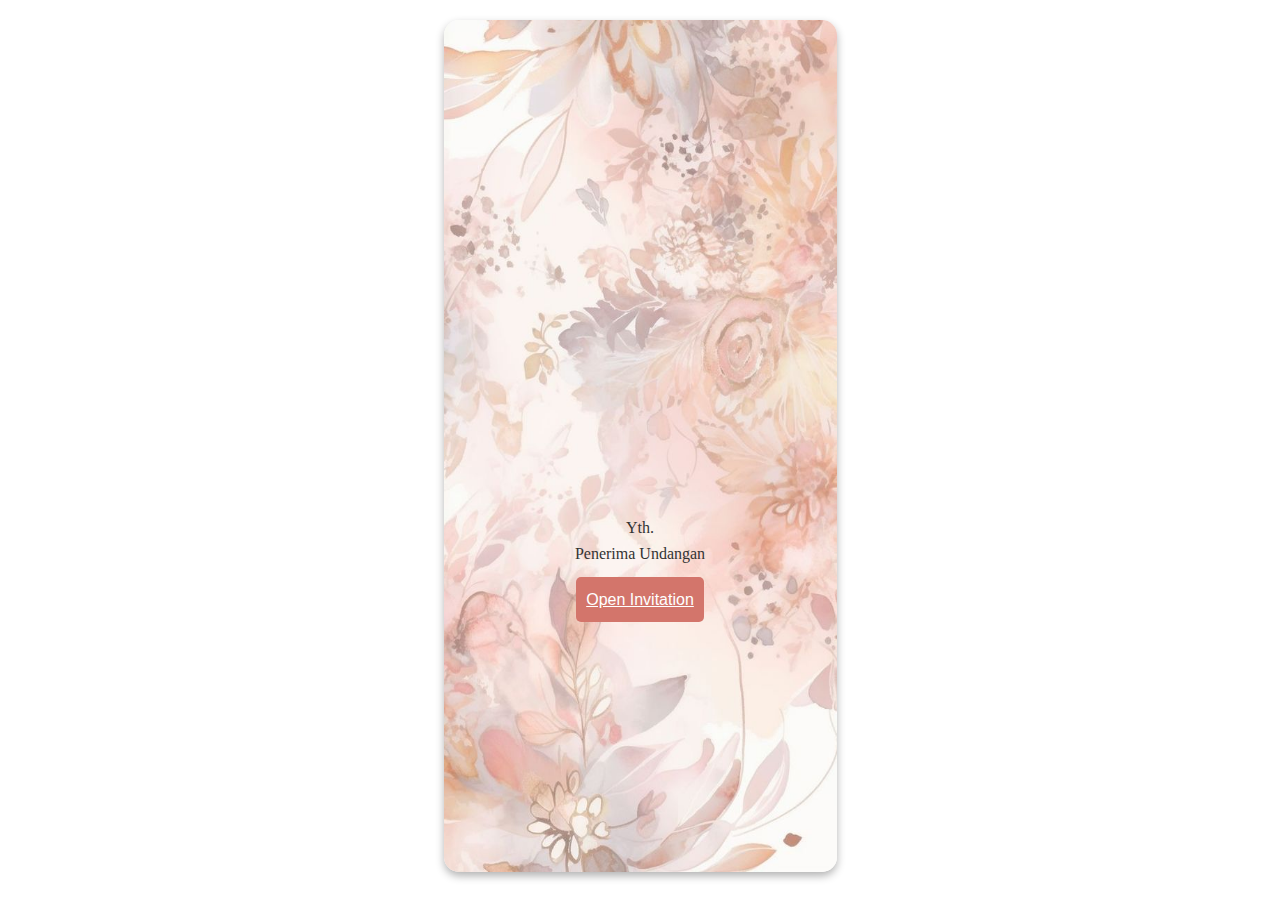
<file: index.html>
<!DOCTYPE html>
<html lang="id">
<head>
    <meta charset="UTF-8">
    <meta name="viewport" content="width=device-width, initial-scale=1.0">
    <title>Undangan Pernikahan</title>
    <link rel="stylesheet" href="style.css">
    <link rel="preconnect" href="https://fonts.googleapis.com">
<link rel="preconnect" href="https://fonts.gstatic.com" crossorigin>
<link href="https://fonts.googleapis.com/css2?family=Allura&display=swap" rel="stylesheet">
</head>
<body>
    <!-- Bagian Home -->
    <div class="container1"> 
        <section id="cover">
            <h1 class="title">The Wedding Of</h1>
            <center>
                <h1 class="bridegroom-names">Muzakki</h1>
                <h1 class="bridegroom-names">&</h1>
                <h1 class="bridegroom-names">Raya</h1>
                <p class="p">Yth.</p>
                <p class="p">Penerima Undangan</p> 
            </center>
            <center><a href="halaman2.html" class="open-button">Open Invitation</a></center>
        </div>
</file>
<file: style.css>
/* CSS untuk mengatur layout container */
.container1 {
    max-width: 393px; /* Sesuaikan dengan lebar background */
    height: 852px; /* Sesuaikan dengan tinggi background */
    margin: 20px auto;
    padding: 20px;
    background-image: url('background1.jpg'); /* Pastikan path-nya benar */
    background-size: 393px 852px; /* Sesuaikan dengan ukuran background yang diinginkan */
    background-repeat: no-repeat;
    box-shadow: 0 4px 8px rgba(0, 0, 0, 0.3); /* Menambahkan bayangan */
    border-radius: 15px;
}

.container2{
    height: 852px;
    padding: 20px;
    background-image: url(background1.jpg);
    background-size: 393px 852px;
    background-repeat: no-repeat;
    box-shadow: 0 4px 8px rgba(0, 0, 0, 0.3);
    border-radius: 15px;
    width: 393px;
    margin-left: -20px;
    margin-top: 20px;
}

.container3{
    height: 852px;
    padding: 20px;
    background-image: url(background1.jpg);
    background-size: 393px 852px;
    background-repeat: no-repeat;
    box-shadow: 0 4px 8px rgba(0, 0, 0, 0.3);
    border-radius: 15px;
    width: 393px;
    margin-left: -20px;
    margin-top: 20px;
}

.container4{
    height: 852px;
    padding: 20px;
    background-image: url(background1.jpg);
    background-size: 393px 852px;
    background-repeat: no-repeat;
    box-shadow: 0 4px 8px rgba(0, 0, 0, 0.3);
    border-radius: 15px;
    width: 393px;
    margin-left: -20px;
    margin-top: 20px;
}

.container5{
    height: 852px;
    padding: 20px;
    background-image: url(background1.jpg);
    background-size: 393px 852px;
    background-repeat: no-repeat;
    box-shadow: 0 4px 8px rgba(0, 0, 0, 0.3);
    border-radius: 15px;
    width: 393px;
    margin-left: -20px;
    margin-top: 5px;
}
.container6{
    height: 852px;
    padding: 20px;
    background-image: url(background1.jpg);
    background-size: 393px 852px;
    background-repeat: no-repeat;
    box-shadow: 0 4px 8px rgba(0, 0, 0, 0.3);
    border-radius: 15px;
    width: 393px;
    margin-left: -20px;
    margin-top: 30px;
}
.container7{
    height: 852px;
    padding: 20px;
    background-image: url(background1.jpg);
    background-size: 393px 852px;
    background-repeat: no-repeat;
    box-shadow: 0 4px 8px rgba(0, 0, 0, 0.3);
    border-radius: 15px;
    width: 393px;
    margin-left: -20px;
    margin-top: 25px;
}
.flower {
    position: absolute;
    top: 0px;
    left: 298px;
    transform: rotate(177deg);/* Putar elemen 45 derajat */
    width: 150px;
    height: 150px;
    animation: flowerAnimation 4s infinite ease-in-out;
}


audio {
    border: 2px solid #C08261; /* Border hijau */
    border-radius: 35px; /* Sudut melengkung */
}
/* Resetting margin and padding */
* {
    margin: 0;
    padding: 0;
    box-sizing: border-box;
}

body, html {
    font-family: 'Arial', sans-serif;
    background-color: #ffffff;
    color: #333;
    line-height: 1.6;
    scroll-behavior: smooth;
}

/* Bagian Ayat */
p.hukum.dalil.ayat{
    margin: 20px;
    font-size: 2em;
    text-align: center;
    opacity: 0; /* Awalnya tidak terlihat */
    animation: fadeInZoom 2s forwards; /* Menjalankan animasi */
}
p.hukum.dalil{
    margin: 20px;
    text-align: center;
    opacity: 0; /* Awalnya tidak terlihat */
    animation: fadeInZoom 2s forwards; /* Menjalankan animasi */
}

/* Menyesuaikan tampilan halaman */
.p {
    font-size: 1em;
    text-align: center;
    font-family: 'Palatino Linotype', 'Book Antiqua', Palatino, serif;
    animation: fadeIn 2s ease-in-out;
}

.p1 {
    font-size: 1em;
    padding: 5px;
    margin: 0;
    text-align: center;
    font-family: 'Palatino Linotype', 'Book Antiqua', Palatino, serif;
    animation: fadeIn 2s ease-in-out;
}
.p2 {
    font-size: 1.5em;
    text-align: center;
    font-family: 'Palatino Linotype', 'Book Antiqua', Palatino, serif;
    animation: fadeIn 2s ease-in-out;
}

/* Gaya untuk footer */
footer {
    text-align: center;
    padding: 10px;
    position: relative;
    width: 100%;
    margin: -10px;
    border-radius: 20px; /* Sudut membulat */
}
footer ul {
    list-style: none;
    padding: 0;
    margin: 0;
    display: flex;
    justify-content: space-around;
}
footer ul li {
    display: inline;
}
footer ul li a img {
    transition: transform 0.3s ease, filter 0.3s ease;
    filter: brightness(0); /* Mulai dengan ikon berwarna hitam */
}

/* Hover effect untuk gambar */
footer ul li a:hover img {
    filter: brightness(1.5); /* Mencerahkan gambar saat dihover */
    transform: scale(1.2); /* Memperbesar gambar sedikit saat dihover */
}

/* Efek saat tombol ditekan */
footer ul li a:active img {
    transform: scale(1.1); /* Efek mengecil sedikit saat ditekan */
}

nav {
    background-color: #C08261;
    text-align: center;
    padding-left: 10px;
    border-radius: 10px;
    padding-right: 10px;
    height: 52px;
    padding-top: 10px;
    font-size: 15px;
    width: 393px;
    margin-top: -50px;
    margin-left: 412px;
}
.nav2 {
    background-color: #C08261;
    text-align: center;
    padding-left: 10px;
    border-radius: 10px;
    padding-right: 10px;
    height: 52px;
    padding-top: 10px;
    font-size: 15px;
    width: 393px;
    margin-top: -52px;
    margin-left: 412px;
}
.nav3 {
    background-color: #C08261;
    text-align: center;
    padding-left: 10px;
    border-radius: 10px;
    padding-right: 10px;
    height: 52px;
    padding-top: 10px;
    font-size: 15px;
    width: 393px;
    margin-top: -50px;
    margin-left: 412px;
}
nav ul {
    list-style-type: none;
    margin: 0;
    padding: 0;
    display: flex;
    justify-content: center;
}

nav ul li a {
    color: white;
    text-decoration: none;
    font-weight: bold;
    padding: 10px 14px;
    border-radius: 5px;
}

.title {
    font-family: 'Palatino Linotype', 'Book Antiqua', Palatino, serif;
    padding: 10px;
    margin-top: 25px;
    font-size: 25px;
    text-align: center;
    margin-bottom: 100px;
    opacity: 0; /* Awalnya tidak terlihat */
    transform: scale(0.8); /* Awalnya lebih kecil */
    animation: fadeInZoom 2s forwards; /* Menjalankan animasi */
}
.title1 {
    font-family: 'Palatino Linotype', 'Book Antiqua', Palatino, serif;
    font-size: 23px;
    text-align: center;
    opacity: 0;
    transform: translateY(-50px);
    animation: fadeInUp 2s forwards;
}

/* Tombol untuk membuka undangan */
.open-button {
    padding: 10px 10px;
    background-color: #D3756B;  /* Warna latar awal */
    color: white;  /* Warna teks */
    border: none;  /* Menghilangkan border */
    border-radius: 5px;  /* Membuat sudut tombol menjadi bulat */
    cursor: pointer;  /* Mengubah kursor saat hover */
    display: inline-flex;  /* Menggunakan inline-flex untuk fleksibilitas perataan */
    justify-content: center;  /* Memastikan teks di tengah secara horizontal */
    align-items: center;  /* Memastikan teks di tengah secara vertikal */
    font-size: 16px;  /* Ukuran font */
    margin: 10px auto;  /* Menempatkan tombol di tengah halaman */
    transition: background-color 0.3s ease, transform 0.3s ease;
    animation: bounce 2s infinite;
}
@keyframes bounce {
    0%, 20%, 50%, 80%, 100% {
        transform: translateY(0); /* Posisi awal */
    }
    40% {
        transform: translateY(-20px); /* Lompatan ke atas */
    }
    60% {
        transform: translateY(-10px); /* Lompatan kecil kedua */
    }
} 

.open-button:hover {
    background-color: #F0997D;  /* Ubah warna saat di-hover */
    transform: scale(1.1);  /* Efek memperbesar tombol saat di-hover */
}


/* Animasi untuk judul */
.bridegroom-names {
    font-size: 3em;
    padding: 10px;
    color: rgb(0, 0, 0);
    font-family: "Allura", cursive;
    font-weight: 400;
    font-style: normal;
    opacity: 0; /* Awalnya tidak terlihat */
    transform: scale(0.8); /* Awalnya lebih kecil */
    animation: fadeInZoom 2s forwards; /* Menjalankan animasi */
}
.hiasan-overlay {
    margin-top: -183px;
    width: 60%;
    height: auto;
}
/* Mengatur galeri */
.gallery {
    width: 140px;
    height: 140px;
    border-radius: 50%;
    border: 5px solid #973131;
    object-fit: cover;
    display: block;
    margin: 0 auto; /* Menjadikan gambar berada di tengah */
    opacity: 0;
    transform: translateY(-50px);
    animation: fadeInUp 2s forwards;
}

.map-container {
    margin: 5px;
    width: 300px; /* Lebar tetap peta */
    height: 150px; /* Tinggi tetap peta */
    border: 5px solid #973131; /* Menambahkan border untuk visualisasi */
    overflow: hidden; /* Menghindari overflow */
    border-radius: 10px;
    opacity: 0; /* Awalnya tidak terlihat */
    animation: fadeInZoom 2s forwards; /* Menjalankan animasi */
}
.section-title {
    font-family: 'Allura', cursive;
    font-size: 2.5em;
    margin-bottom: 10px;
    margin-top: 200px;
    opacity: 0; /* Awalnya tidak terlihat */
    animation: fadeInZoom 2s forwards; /* Menjalankan animasi */
}
.section-title2 {
    font-family: 'Allura', cursive;
    font-size: 2.5em;
    margin-top: -50px;
    opacity: 0; /* Awalnya tidak terlihat */
    animation: fadeInZoom 2s forwards; /* Menjalankan animasi */
}
.section-title3 {
    font-family: 'Allura', cursive;
    font-size: 2.5em;
    opacity: 0; /* Awalnya tidak terlihat */
    animation: fadeInZoom 2s forwards; /* Menjalankan animasi */
}
/*Bagian Our Story*/
#story {
    text-align: center;
    margin: 25px;
}
.section-title {
    font-family: 'Palatino Linotype', 'Book Antiqua', Palatino, serif;
    font-size: 2em;
    margin-bottom: 10px;
}
.sub-title {
    font-family: 'Palatino Linotype', 'Book Antiqua', Palatino, serif;
    font-size: 1em;
    opacity: 0;
    transform: translateY(-50px);
    animation: fadeInUp 2s forwards;
}
.timeline {
    display: flex;
    flex-direction: column;
    align-items: center;
    position: relative;
    opacity: 0;
    transform: translateY(-50px);
    animation: fadeInUp 2s forwards;
}
.timeline::before {
    content: '';
    position: absolute;
    left: 50%;
    top: 0;
    transform: translateX(-50%);
    height: 100%;
    width: 3px;
    background-color: #C08261; /* Warna garis timeline */
}

/*Bagian Event*/
.event1 {
    display: flex;
    align-items: center;
    margin: 5px 0;
    position: relative;
}
.event1 .date {
    font-family: 'Palatino Linotype', 'Book Antiqua', Palatino, serif;
    font-size: 1em;
    text-align: right;
    width: 120px;
    margin-right: 20px;
}
.event1 .icon {
    display: flex;
    align-items: center;
    justify-content: center;
    width: 50px;
    height: 50px;
    color: rgb(0, 0, 0);
    position: relative;
}
.event1 .icon span {
    font-size: 1.5em;
    color: #973131;
    display: inline-block;
    animation: flowerAnimation 4s infinite ease-in-out;
}
/* Animasi bunga */
@keyframes flowerAnimation {
    0% {
        transform: scale(1) rotate(0deg);
    }
    50% {
        transform: scale(1.5) rotate(0deg);
    }
    100% {
        transform: scale(1) rotate(0deg);
    }
}
/* Style untuk icon */
@keyframes rotate {
    0%{transform: rotate(0deg);}
    100% {transform: rotate(360deg);}
}
.event1 .label {
    font-family: 'Palatino Linotype', 'Book Antiqua', Palatino, serif;
    font-size: 1em;

    width: 120px;
    margin-left: 20px;
}
.event1::after {
    content: '';
    position: absolute;
    left: 50%;
    transform: translateX(-50%);
    height: 20px;
    width: 3px;
}
.event1:last-child::after {
    display: none;
}

/*Bagian Gallery*/
.gallery1 {
    margin-top: 10px;
    width: 100%;
    max-width: 500px;
    margin-left: auto;
    margin-right: auto;
    display: flex;
    justify-content: center;
    border: 5px solid #973131;
    border-radius: 20px;
    animation: fadeIn 2s ease-in-out;
}
.carousel {
    position: relative;
    width: 100%; /* Perkecil lebar carousel agar foto lebih kecil */
    overflow: hidden;
    margin: 0 auto; /* Posisi carousel di tengah */
    border-radius: 15px;
}
.carousel-images {
    display: flex;
    transition: transform 1s ease;
    width: 50%; /* Total lebar 3 gambar */
}
.carousel-images img {
    width: 50%;
    flex-shrink: 0;
    margin: 0 auto; /* Posisi gambar di tengah */
}
  /* Terapkan animasi */
  .carousel-images {
    animation: slide 3s infinite; /* Perlambat menjadi 15 detik */
}
.carousel {
    position: relative;
    width: 100%; /* Perkecil lebar carousel agar foto lebih kecil */
    overflow: hidden;
    margin: 0 auto; /* Posisi carousel di tengah */
}

.carousel-images {
    display: flex;
    transition: transform 1s ease;
    width: 150%; /* 5 gambar = 500% */
}

.carousel-images img {
    width: 20%; /* Setiap gambar mengambil 20% dari total lebar kontainer */
    flex-shrink: 0;
    margin: 0 auto; /* Posisi gambar di tengah */
}
@keyframes slide {
    0% { transform: translateX(0); }
    25% { transform: translateX(0); }  /* Tetap pada posisi gambar pertama */
    50% { transform: translateX(-50%); } /* Geser ke gambar kedua */
    75% { transform: translateX(-100%); } /* Tetap pada posisi gambar kedua */
    100% { transform: translateX(-150%); } /* Geser ke gambar ketiga */
  }

/* Terapkan animasi */
.carousel-images {
    animation: slide 8s infinite;
}
.video-story-section {
    text-align: center;
    background-color: #fff;
    border: 2px solid #00AEEF;
    border-radius: 15px;
    padding: 20px;
    width: 80%;
    max-width: 600px;
}
.video-story-section h2 {
    font-size: 28px;
    margin-bottom: 10px;
}
.video-story-section p {
    font-size: 16px;
    margin-bottom: 20px;
}
video {
    width: 80%;
    height: auto;
    border: 5px solid #973131;
    border-radius: 10px;
    margin-bottom: 20px;
    animation: fadeIn 2s ease-in-out;
}
#play-pause-button {
    background-color: #00AEEF;
    color: white;
    border: none;
    padding: 10px 20px;
    font-size: 16px;
    border-radius: 5px;
    cursor: pointer;
}
#play-pause-button:hover {
    background-color: #007bb5;
}
/*Bagian RSVP*/
.rsvp-section, .gift-section {
    background-color: rgba(136, 74, 57, 0.7); /* Warna #884A39 dengan 50% transparansi */
    padding: 10px;
    border-radius: 10px;
    box-shadow: 0 4px 8px rgba(0, 0, 0, 0.2);
    margin-bottom: 10px;
    width: 300px;
    opacity: 0;
    transform: translateY(-50px);
    animation: fadeInUp 2s forwards;
}  
.form {
    display: flex;
    flex-direction: column;
}
  
input[type="text"], input[type="email"], select, textarea {
    padding: 10px;
    margin-top: 5px;
    border-radius: 5px;
    border: none;
    width: 100%;
    box-sizing: border-box;
}
textarea {
    resize: none;
}
  
button {
    background-color: #B46060;
    color: white;
    border: none;
    padding: 10px;
    border-radius: 5px;
    cursor: pointer;
    margin-top: 10px;
}  
button:hover {
    background-color: #ECCDB4;
}

.gift-form-section {
    background-color: #ff88c9;
    border: 4px solid #00AEEF;
    border-radius: 20px;
    padding: 20px;
    text-align: center;
    width: 300px;
}

.gift-form-section h2 {
    font-family: 'Brush Script MT', cursive;
    font-size: 36px;
    margin-bottom: 10px;
}

.gift-form-section p {
    font-size: 16px;
    margin-bottom: 20px;
}

.gift-form {
    display: flex;
    flex-direction: column;
    gap: 0px;
}

.form-group {
    text-align: left;
}

label {
    font-size: 14px;
    display: block;
    color: white;
}

input[type="text"],
input[type="number"],
select {
    width: 100%;
    padding: 8px;
    font-size: 14px;
    border-radius: 5px;
    border: 1px solid #ccc;
}

button.submit-button {
    background-color: #B46060;
    color: white;
    border: none;
    padding: 10px;
    border-radius: 5px;
    cursor: pointer;
    margin-top: 10px;
}

button.submit-button:hover {
    background-color: #ECCDB4;
}
.p3{
    font-size: 14px;
    color: white;
    text-align: center;
    font-family: 'Palatino Linotype', 'Book Antiqua', Palatino, serif;
}
/* Animasi slide */
@keyframes slide {
    0% { transform: translateX(0); }
    25% { transform: translateX(0); }  /* Tetap pada posisi gambar pertama */
    50% { transform: translateX(-50%); } /* Geser ke gambar kedua */
    75% { transform: translateX(-100%); } /* Tetap pada posisi gambar kedua */
    100% { transform: translateX(-150%); } /* Geser ke gambar ketiga */
  }

/*animasi text*/
@keyframes fadeInUp {
    to {
        opacity: 1;
        transform: translateY(0);
    }
}

@keyframes fadeInZoom {
    0% {
        opacity: 0;
        transform: scale(0.8);
    }
    100% {
        opacity: 1;
        transform: scale(1);
    }
}
@keyframes fadeIn {
    from { opacity: 0; }
    to { opacity: 1; }
}
.card {
    text-align: center;
    padding: 20px;
    opacity: 0;
    transform: translateY(-50px);
    animation: fadeInUp 2s forwards;
}

.title2 {
    font-size: 2em;
    color: #333;
    margin-top: 20px;
    font-family: 'Georgia', serif;
    opacity: 0;
    transform: translateY(-50px);
    animation: fadeInUp 2s forwards;
}

.message {
    font-size: 1em;
    color: #555;
    margin-bottom: -95px;
    line-height: 1em;
    margin-top: 10px;
    font-family: 'Palatino Linotype', 'Book Antiqua', Palatino, serif;
}
.message1 {
    font-size: 1em;
    color: #555;
    margin-bottom: 77px;
    line-height: 1em;
    margin-top: 100px;
    font-family: 'Palatino Linotype', 'Book Antiqua', Palatino, serif;
}


.closing {
    font-size: 1em;
    color: #333;
    font-weight: bold;
    margin-top: 20px;
    font-family: 'Palatino Linotype', 'Book Antiqua', Palatino, serif;
    opacity: 0;
    transform: translateY(-50px);
    animation: fadeInUp 2s forwards;
}

.signature {
    margin-top: 30px;
    font-family: 'Palatino Linotype', 'Book Antiqua', Palatino, serif;
}

.signature p {
    font-size: 1.2em;
    color: #333;
}

.signature strong {
    display: block;
    margin-top: 10px;
    font-size: 1.5em;
}
.kontak{
    font-size: 0.8em;
}
</file>
